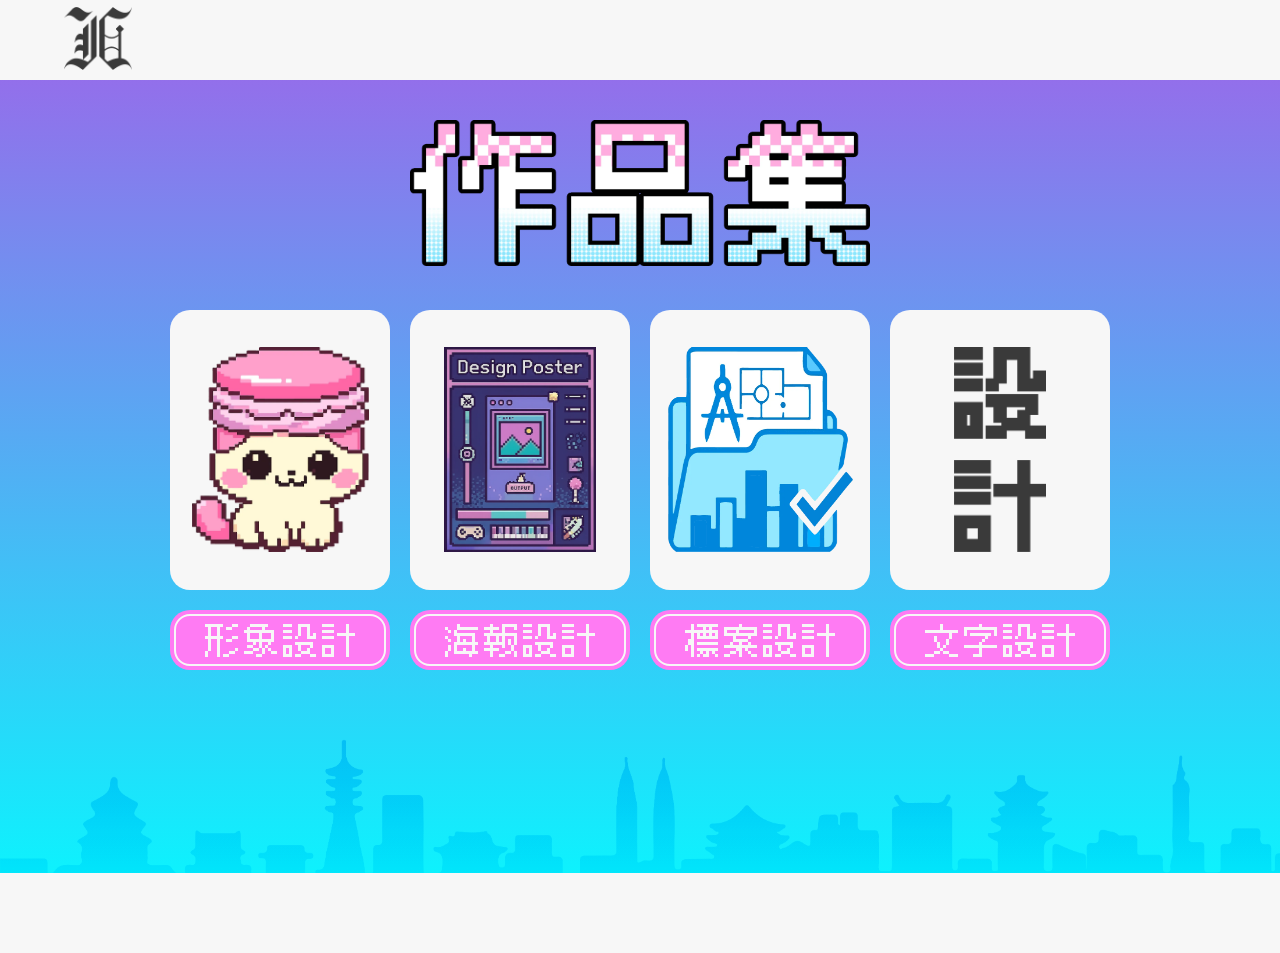
<file: index.html>
<!DOCTYPE html>
<html lang="zh-Hant">
<head>
    <meta charset="UTF-8">
    <meta name="viewport" content="width=device-width, initial-scale=1.0">
    <title>劉俊興 作品集</title>
    <link rel="stylesheet" href="css/css.css">
    
</head>


<body>

<header>
    <a href="index.html">
        <img src="img/my_logo.png" alt="Logo">
    </a>
</header>

<main style="flex: 1;">
    <div class="logo-type-container">
        <img src="img/protfolio_logotype.webp" alt="Portfolio Title">
    </div>

    <div class="portfolio-container">
        
        <div class="card">
            <div class="card-top">
                <img style="width: 177px; height: 205px;" src="img/macarons_px.webp" alt="形象設計">
            </div>
            <button class="card-btn" onclick="location.href='html/ip_design.html'">
                <div class="btn-inner"><span>形象設計</span></div>
            </button>
        </div>

        <div class="card">
            <div class="card-top">
                <img style="width: 152px; height: 205px;" src="img/poster_design185X205.webp" alt="海報設計">
            </div>
            <button class="card-btn" onclick="location.href='html/poster_design.html'">
                <div class="btn-inner"><span>海報設計</span></div>
            </button>
        </div>

        <div class="card">
            <div class="card-top">
                <img style="width: 185px; height: 205px;" src="img/tender_design.webp" alt="標案設計">
            </div>
            <button class="card-btn" onclick="location.href='html/tender_design.html'">
                <div class="btn-inner"><span>標案設計</span></div>
            </button>
        </div>

        <div class="card">
            <div class="card-top">
                <img style="width: 92px; height: 205px;" src="img/text_design92X205.webp" alt="文字設計">
            </div>
            <button class="card-btn" onclick="location.href='https://www.youtube.com/'">
                <div class="btn-inner"><span>文字設計</span></div>
            </button>
        </div>

    </div>
</main>

<img class="bottom-building" src="img/building1920X200.png" alt="Decor">

<footer></footer>

</body>

</html>
</file>
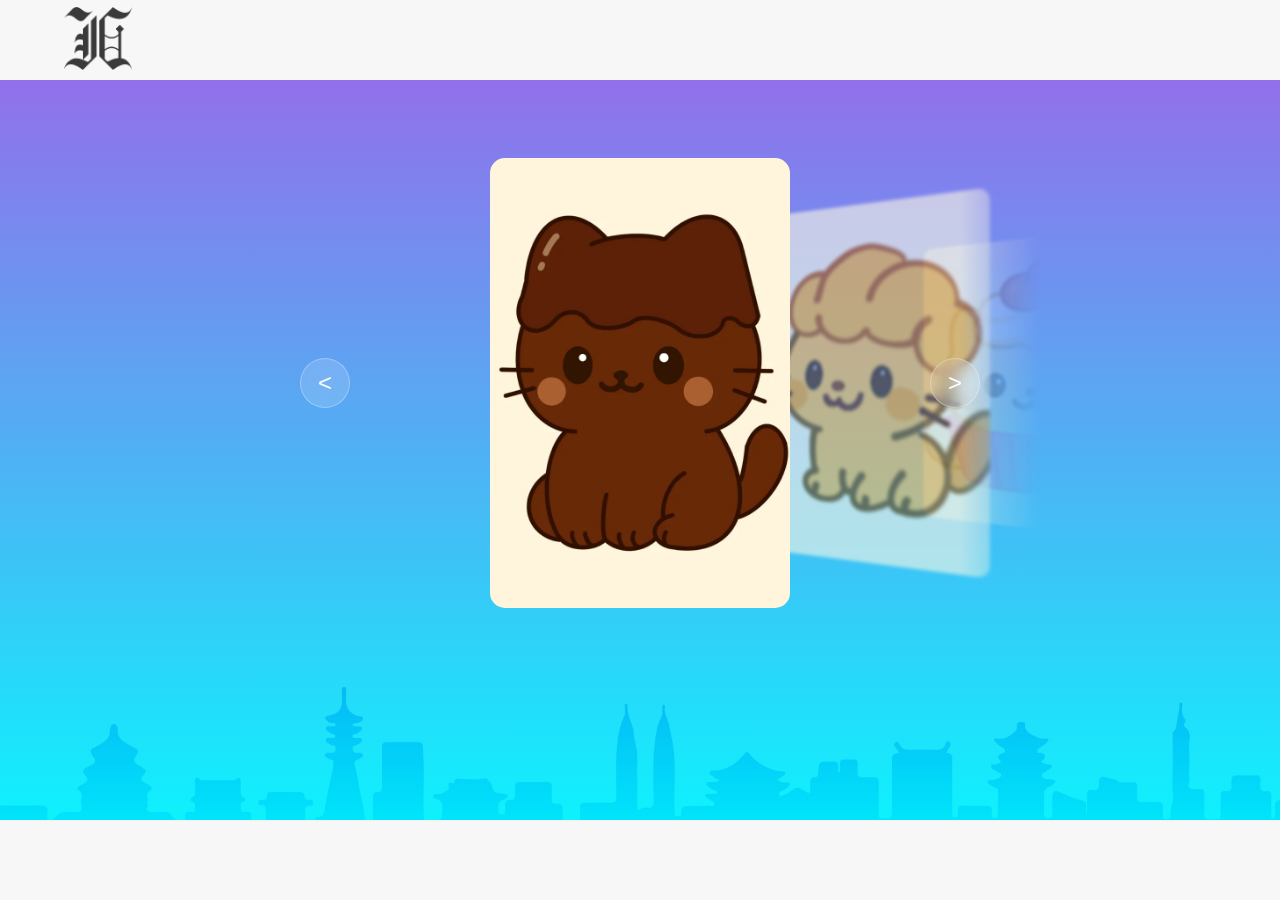
<file: html/ip_design.html>
<!DOCTYPE html>
<html lang="zh-Hant">
<head>
    <meta charset="UTF-8">
    <meta name="viewport" content="width=device-width, initial-scale=1.0">
    <title>劉俊興 作品集</title>
    <link rel="stylesheet" href="../css/carousel.css">
    
</head>


<body>

<header>
    <a href="../index.html">
        <img src="../img/my_logo.png" alt="Logo">
    </a>
</header>

<main style="flex: 1; display: flex; align-items: center; justify-content: center;">
    <div class="carousel-wrapper">
        
        <div class="crop-layer">
            <div class="container">
                <div class="item"><img src="../img/ip_design/chocolate.webp" alt="1"></div>
                <div class="item"><img src="../img/ip_design/croissant.webp" alt="2"></div>
                <div class="item"><img src="../img/ip_design/cup_cake.webp" alt="3"></div>
                <div class="item"><img src="../img/ip_design/macarons.webp" alt="4"></div>
                <div class="item"><img src="../img/ip_design/polo_bun.webp" alt="5"></div>
                <div class="item"><img src="../img/ip_design/pudding.webp" alt="6"></div>
                <div class="item"><img src="../img/ip_design/sub.webp" alt="7"></div>
            </div>
        </div>

        <button class="btn prev">&lt;</button>
        <button class="btn next">&gt;</button>
    </div>
</main>

<img class="bottom-building" src="../img/building1920X200.png" alt="Decor">

<footer></footer>

<script src="../script/corousel.js"></script>

</body>
</html>
</file>
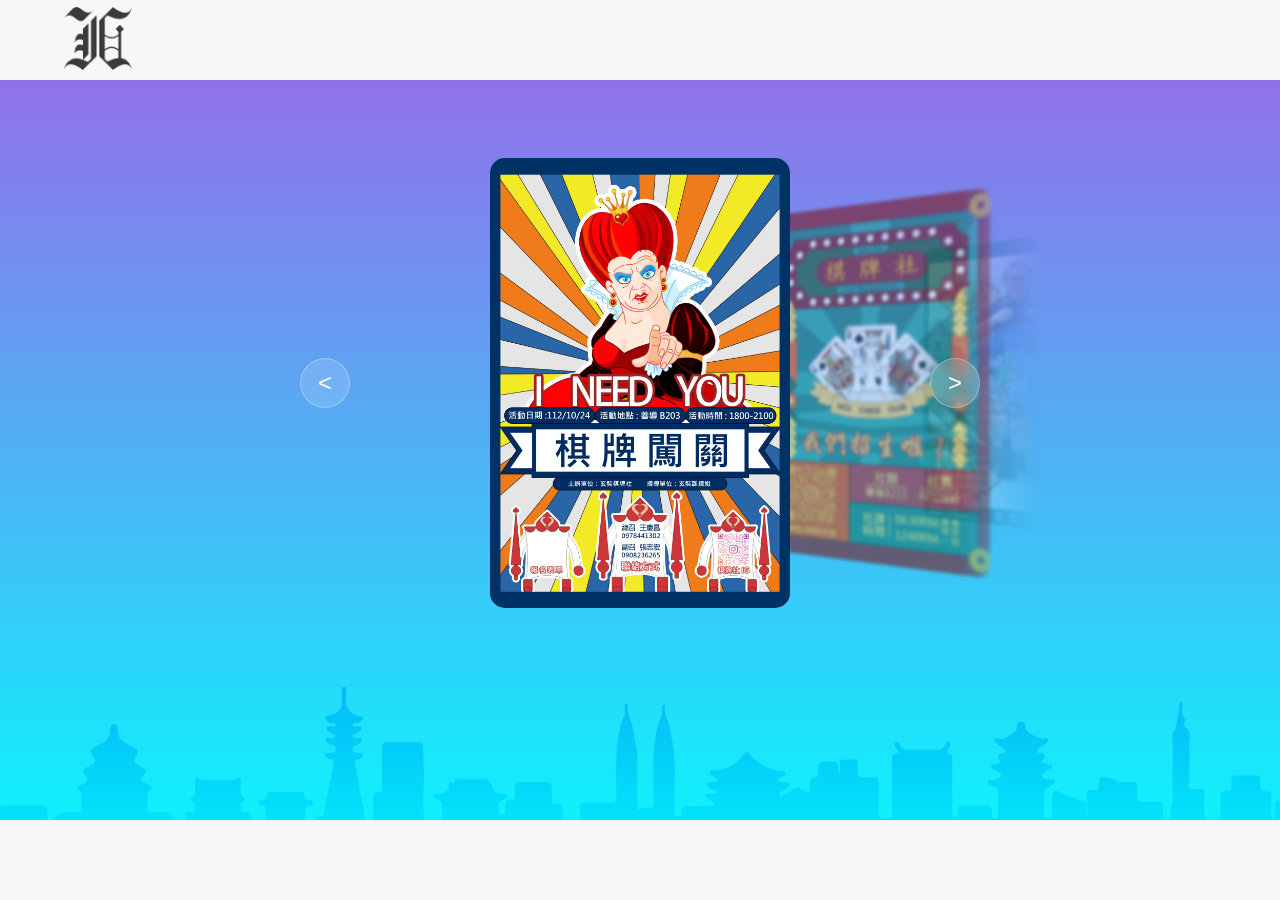
<file: html/poster_design.html>
<!DOCTYPE html>
<html lang="zh-Hant">
<head>
    <meta charset="UTF-8">
    <meta name="viewport" content="width=device-width, initial-scale=1.0">
    <title>劉俊興 作品集</title>
    <link rel="stylesheet" href="../css/carousel.css">
    
</head>


<body>

<header>
    <a href="../index.html">
        <img src="../img/my_logo.png" alt="Logo">
    </a>
</header>

<main style="flex: 1; display: flex; align-items: center; justify-content: center;">
    <div class="carousel-wrapper">
        
        <div class="crop-layer">
            <div class="container">
                <div class="item"><img src="../img/poster_design/chess_challenge.webp" alt="1"></div>
                <div class="item"><img src="../img/poster_design/chess_club_recruitment.webp" alt="2"></div>
                <div class="item"><img src="../img/poster_design/christmas_market.webp" alt="3"></div>
                <div class="item"><img src="../img/poster_design/game_taste.webp" alt="4"></div>
                <div class="item"><img src="../img/poster_design/magic_war.webp" alt="5"></div>
                <div class="item"><img src="../img/poster_design/mahjong_competition.webp" alt="6"></div>
            </div>
        </div>

        <button class="btn prev">&lt;</button>
        <button class="btn next">&gt;</button>
    </div>
</main>

<img class="bottom-building" src="../img/building1920X200.png" alt="Decor">

<footer></footer>

<script src="../script/corousel.js"></script>

</body>
</html>
</file>
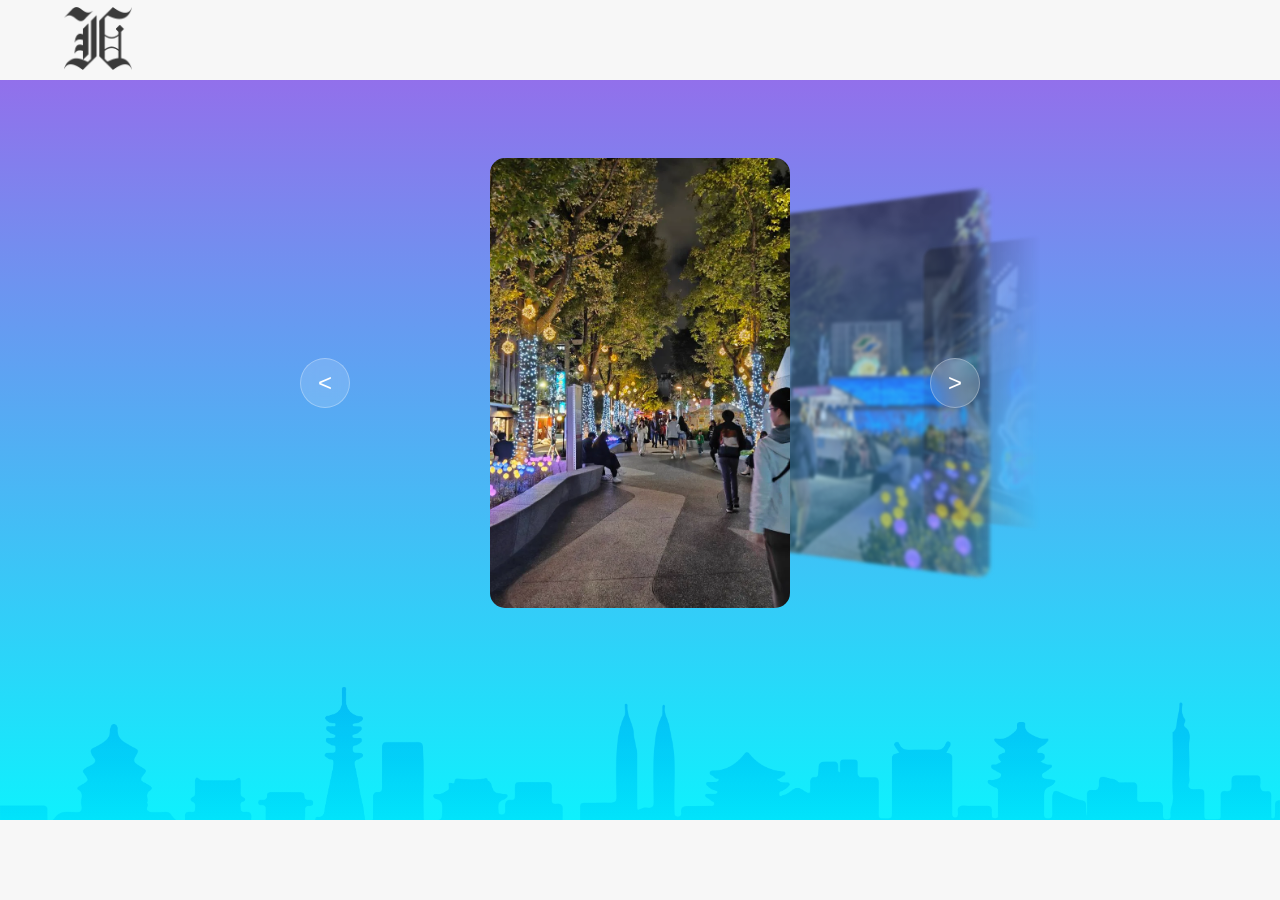
<file: html/tender_design.html>
<!DOCTYPE html>
<html lang="zh-Hant">
<head>
    <meta charset="UTF-8">
    <meta name="viewport" content="width=device-width, initial-scale=1.0">
    <title>劉俊興 作品集</title>
    <link rel="stylesheet" href="../css/carousel.css">
    
</head>


<body>

<header>
    <a href="../index.html">
        <img src="../img/my_logo.png" alt="Logo">
    </a>
</header>

<main style="flex: 1; display: flex; align-items: center; justify-content: center;">
    <div class="carousel-wrapper">
        
        <div class="crop-layer">
            <div class="container">
                <div class="item"><img src="../img/tender_design/152375.webp" alt="1"></div>
                <div class="item"><img src="../img/tender_design/152376.webp" alt="2"></div>
                <div class="item"><img src="../img/tender_design/152377.webp" alt="3"></div>
                <div class="item"><img src="../img/tender_design/152378.webp" alt="4"></div>
                <div class="item"><img src="../img/tender_design/152380.webp" alt="5"></div>
                <div class="item"><img src="../img/tender_design/152381.webp" alt="6"></div>
                <div class="item"><img src="../img/tender_design/152382.webp" alt="7"></div>
                <div class="item"><img src="../img/tender_design/152383.webp" alt="8"></div>
                <div class="item"><img src="../img/tender_design/152384.webp" alt="9"></div>
                <div class="item"><img src="../img/tender_design/152385.webp" alt="10"></div>
            </div>
        </div>

        <button class="btn prev">&lt;</button>
        <button class="btn next">&gt;</button>
    </div>
</main>

<img class="bottom-building" src="../img/building1920X200.png" alt="Decor">

<footer></footer>

<script src="../script/corousel.js"></script>

</body>
</html>
</file>
<file: css/css.css>
@font-face {
            font-family: "cubic_11";
            src: url("../fonts/Cubic_11.ttf");
        }

        body {
            margin: 0;
            background: linear-gradient(#a062e9, #00ffff);
            min-height: 100vh;
            display: flex;
            flex-direction: column;
            overflow-x: hidden;
        }

        /* 頁首 */
        header {
            background-color: #f7f7f7;
            height: 80px;
            width: 100%;
            display: flex;
            align-items: center;
            padding: 0 5%;
            box-sizing: border-box;
        }

        header img {
            width: 68px;
            height: 63px;
        }

        /* 主標題圖片區 */
        .logo-type-container {
            width: 90%;
            max-width: 460px;
            margin: 40px auto;
            text-align: center;
        }

        .logo-type-container img {
            width: 100%;
            height: auto;
        }

        /* 作品集卡片容器 (原本的父div) */
        .portfolio-container {
            max-width: 940px;
            width: 95%;
            margin: 20px auto;
            display: flex;
            flex-wrap: wrap; /* 關鍵：寬度不夠時自動換行 */
            justify-content: center;
            gap: 20px; /* 卡片間距 */
            padding-bottom: 50px;
        }

        /* 個別卡片外框 */
        .card {
            width: 220px;
            height: 360px;
            position: relative;
        }

        .card-top {
            background-color: #f7f7f7;
            width: 220px;
            height: 280px;
            border-radius: 20px;
            position: relative;
            display: flex;
            justify-content: center;
            align-items: center;
        }

        .card-top img {
            max-width: 100%;
            height: auto;
        }

        .card-btn {
            width: 220px;
            height: 60px;
            position: absolute;
            bottom: 0;
            border-radius: 20px;
            border: none;
            background-color: #ff7bf3;
            cursor: pointer;
            padding: 0;
    
    /* 這裡稍微拉長放開後的恢復時間，會更有 Q 彈感 */
            transition: transform 0.2s cubic-bezier(0.175, 0.885, 0.32, 1.275), background-color 0.3s ease;
            -webkit-tap-highlight-color: transparent;
            -webkit-user-select: none;
            user-select: none;
            -webkit-touch-callout: none;

            /* --- 新增：針對 iPadOS/iOS 的效能與流暢度優化 --- */
    -webkit-transform: translateZ(0); /* 【核心】強制開啟 GPU 硬體加速，解決 iPad 渲染卡頓 */
    transform: translateZ(0);        
    
    will-change: transform;       /* 預告瀏覽器即將變動縮放，提前分配渲染資源 */
    touch-action: none;
    -webkit-backface-visibility: hidden; /* 防止 WebKit (Safari) 在縮放時產生邊緣鋸齒或閃爍 */
    backface-visibility: hidden;
    /* -------------------------------------------- */
    
    /* 關鍵：提升觸控反應 */
            touch-action: manipulation; 
        }

    /* 電腦端 Hover */
        @media (hover: hover) {
       .card-btn:hover {
            background-color: #e066d9;
    }
}

/* 手機與電腦通用的點擊回饋 */
.card-btn:active {
    transform: scale(0.92); /* 縮小程度稍微明顯一點點 */
    background-color: #ffdb4a;
    transition: transform 0.05s ease; /* 按下去那一刻要極快 */
}
        .btn-inner {
            width: 212px;
            height: 52px;
            margin: 4px;
            border-radius: 16px;
            border: 2px solid #f7f7f7;
            box-sizing: border-box;
            display: flex;
            justify-content: center;
            align-items: center;
        }

        .btn-inner span {
            font-family: "cubic_11", sans-serif;
            color: #f7f7f7;
            font-size: 36px;
            transform: translateY(2px);
        }

        /* 底部裝飾圖 */
        .bottom-building {
            width: 100%;
            height: auto;
            mix-blend-mode: soft-light;
            margin-top: auto; /* 推到底部 */
        }

        footer {
            background-color: #f7f7f7;
            height: 80px;
            width: 100%;
        }
</file>
<file: css/carousel.css>
@font-face {
            font-family: "cubic_11";
            src: url("../fonts/Cubic_11.ttf");
        }

        body {
            margin: 0;
            background: linear-gradient(#a062e9, #00ffff);
            min-height: 100vh;
            display: flex;
            flex-direction: column;
            overflow-x: hidden;
        }
/* 頁首 */
        header {
            background-color: #f7f7f7;
            height: 80px;
            width: 100%;
            display: flex;
            align-items: center;
            padding: 0 5%;
            box-sizing: border-box;
        }

        header img {
            width: 68px;
            height: 63px;
        }

        /* 底部裝飾圖 */
        .bottom-building {
            width: 100%;
            height: auto;
            mix-blend-mode: soft-light;
            margin-top: auto; /* 推到底部 */
            z-index: -1000;
        }

        footer {
            background-color: #f7f7f7;
            height: 80px;
            width: 100%;
        }

        /* 輪播圖外層容器 */
/* --- 輪播圖外層包裹 --- */
.carousel-wrapper {
    position: relative;
    display: flex;
    justify-content: center;
    align-items: center;
    width: 100%;
}

/* --- 裁切層：決定你想要看到的圖片範圍 --- */
.crop-layer {
    width: 800px; /* 控制圖片顯現的寬度，可依喜好調整 */
    height: 500px;
    overflow: hidden; /* 圖片超出這 800px 就裁切 */
    display: flex;
    justify-content: center;
    align-items: center;
    /* 修正 3D 渲染在某些瀏覽器被裁切層打平的問題 */
    mask-image: linear-gradient(to right, transparent, black 10%, black 90%, transparent);
}

/* --- 輪播圖容器 --- */
.container {
    position: relative;
    width: 300px;
    height: 450px;
    perspective: 1200px;
    transform-style: preserve-3d;
    margin: 200px auto;
    /* 這裡絕對不能加 overflow */
}

/* 圖片項目樣式保持不變 */
.item {
    position: absolute;
    top: 0;
    left: 0;
    width: 100%;
    height: 100%;
    border-radius: 15px;
    overflow: hidden;
    transition: all 0.6s cubic-bezier(0.4, 0, 0.2, 1);
    cursor: pointer;
    user-select: none;
}

.item img {
    width: 100%;
    height: 100%;
    object-fit: cover;
}

/* --- 按鈕樣式修正 --- */
.btn {
    position: absolute;
    top: 50%;
    transform: translateY(-50%);
    width: 50px;
    height: 50px;
    background: rgba(255, 255, 255, 0.15);
    border: 1px solid rgba(255, 255, 255, 0.3);
    border-radius: 50%;
    color: white;
    font-size: 24px;
    cursor: pointer;
    z-index: 2000;
    display: flex;
    justify-content: center;
    align-items: center;
    backdrop-filter: blur(8px);
    
    /* 新增：平滑過渡效果 */
    transition: transform 0.1s ease, filter 0.1s ease, background 0.2s ease;
    /* 新增：移除點擊藍框 */
    outline: none;
    -webkit-tap-highlight-color: transparent;
}

/* 懸停效果：稍微增加亮度或背景飽和度 */
.btn:hover {
    background: rgba(255, 255, 255, 0.25);
}

/* 點擊效果：縮小 0.9 倍並變暗 */
.btn:active {
    /* 必須保留 translateY(-50%)，否則垂直位置會跑掉 */
    transform: translateY(-50%) scale(0.9);
    /* 變暗回饋 */
    filter: brightness(0.6);
}

/* 調整按鈕到 crop-layer 的兩側 */
.prev { left: 300px; } 
.next { right: 300px; }

@media (max-width: 768px) {
    .crop-layer { width: 100%; }
    .prev { left: 10px; }
    .next { right: 10px; }

}
</file>
